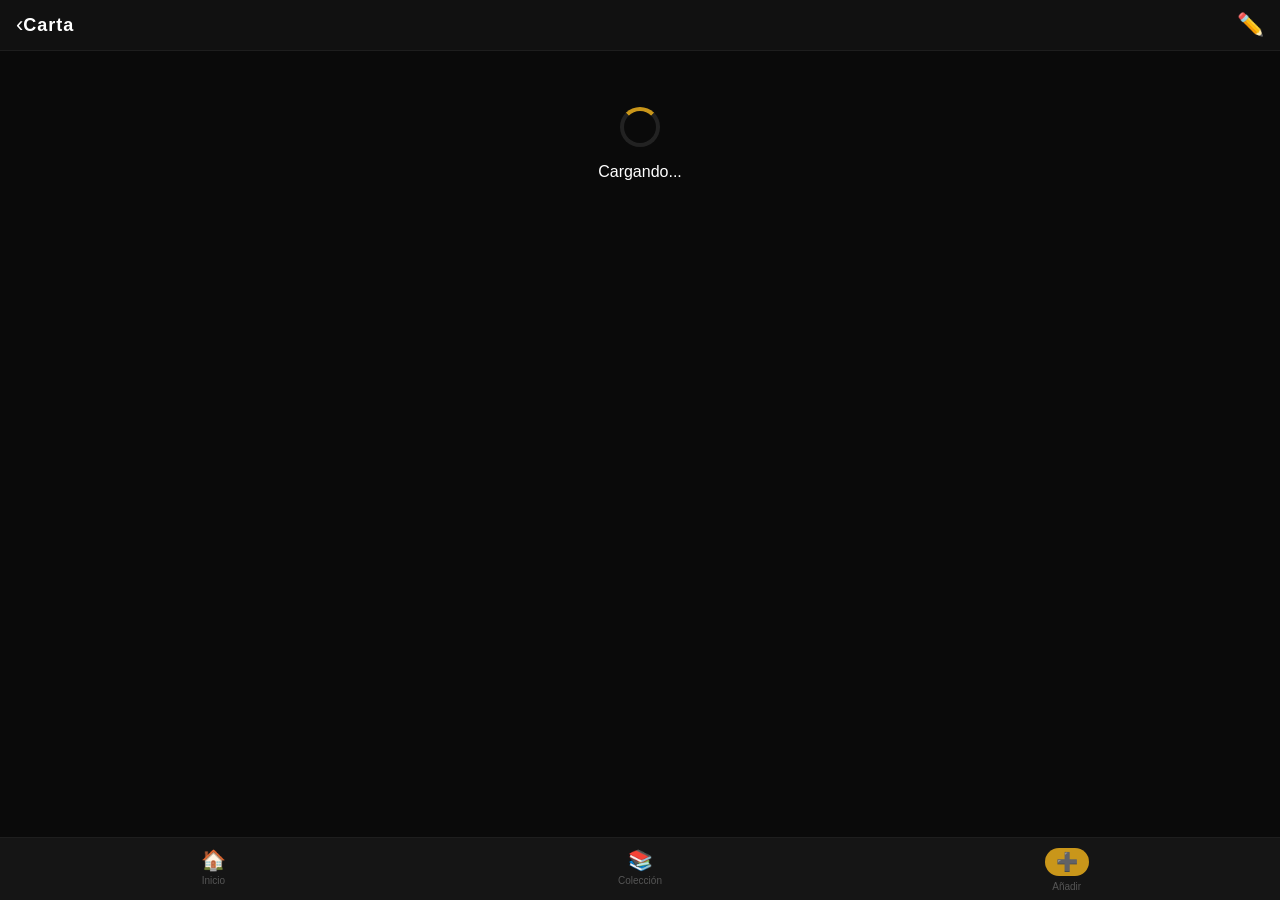
<file: card_detail.html>
<!DOCTYPE html>
<html lang="es">
<head>
<meta charset="UTF-8">
<meta name="viewport" content="width=device-width, initial-scale=1, viewport-fit=cover">
<meta name="apple-mobile-web-app-capable" content="yes">
<meta name="theme-color" content="#111111">
<title>Carta — SportCards</title>
<link rel="stylesheet" href="/static/css/app.css">
</head>
<body>

<div class="nav">
  <a href="/collection" class="nav-back">‹</a>
  <h1 id="nav-title">Carta</h1>
  <button onclick="toggleEdit()" id="btn-edit" style="background:none;border:none;color:white;font-size:22px;cursor:pointer" title="Editar">✏️</button>
</div>

<!-- MODAL EDICIÓN -->
<div id="edit-modal" style="display:none;position:fixed;inset:0;background:rgba(0,0,0,0.5);z-index:200;overflow-y:auto;padding:16px">
  <div style="background:white;border-radius:16px;padding:20px;max-width:560px;margin:0 auto">
    <div style="display:flex;justify-content:space-between;align-items:center;margin-bottom:16px">
      <h2 style="font-size:18px;color:var(--red)">✏️ Editar carta</h2>
      <button onclick="toggleEdit()" style="background:none;border:none;font-size:24px;cursor:pointer;color:#666">×</button>
    </div>

    <div class="form-group"><label>Jugador *</label><input type="text" id="e-player"></div>
    <div class="form-row">
      <div class="form-group"><label>Deporte</label>
        <select id="e-sport">
          <option value="">—</option>
          <option>fútbol</option><option>baloncesto</option><option>béisbol</option>
          <option>fútbol americano</option><option>hockey</option><option>otro</option>
        </select>
      </div>
      <div class="form-group"><label>Equipo</label><input type="text" id="e-team"></div>
    </div>
    <div class="form-row">
      <div class="form-group"><label>Año</label><input type="number" id="e-year"></div>
      <div class="form-group"><label>Nº carta</label><input type="text" id="e-card-number"></div>
    </div>
    <div class="form-group"><label>Set / Colección</label><input type="text" id="e-set"></div>
    <div class="form-group"><label>Variante</label><input type="text" id="e-variant"></div>
    <div class="form-group"><label>Numeración (solo el número, ej: 25)</label><input type="text" id="e-numbering" placeholder="25"></div>
    <div class="form-group"><label>¿Gradada?</label>
      <select id="e-graded" onchange="document.getElementById('e-grade-fields').style.display=this.value==='1'?'block':'none'">
        <option value="0">No</option><option value="1">Sí</option>
      </select>
    </div>
    <div id="e-grade-fields" style="display:none">
      <div class="form-row">
        <div class="form-group"><label>Empresa</label>
          <select id="e-grading-company"><option>PSA</option><option>BGS</option><option>SGC</option><option>CGC</option></select>
        </div>
        <div class="form-group"><label>Nota</label><input type="text" id="e-grade"></div>
      </div>
    </div>
    <div class="form-row">
      <div class="form-group"><label>Precio compra (€)</label><input type="number" id="e-price" step="0.01" min="0"></div>
      <div class="form-group"><label>Fecha compra</label><input type="date" id="e-date"></div>
    </div>
    <div class="form-group"><label>Notas</label><textarea id="e-notes" rows="2"></textarea></div>

    <div style="border-top:1px solid #eee;margin:16px 0;padding-top:16px">
      <p style="font-size:13px;font-weight:600;margin-bottom:10px">📸 Cambiar fotos (opcional)</p>
      <input type="file" id="e-inp-front" accept="image/*" capture="environment" style="display:none" onchange="previewEditPhoto(this,'front')">
      <input type="file" id="e-inp-back" accept="image/*" capture="environment" style="display:none" onchange="previewEditPhoto(this,'back')">
      <div style="display:grid;grid-template-columns:1fr 1fr;gap:10px">
        <div style="text-align:center">
          <div id="e-prev-front" style="min-height:80px;border:2px dashed #ddd;border-radius:8px;display:flex;align-items:center;justify-content:center;margin-bottom:6px;overflow:hidden">
            <span style="font-size:12px;color:#999">Sin cambios</span>
          </div>
          <button type="button" onclick="document.getElementById('e-inp-front').click()" style="width:100%;padding:8px;border:1px solid #ccc;border-radius:8px;background:#f5f5f5;font-size:13px;cursor:pointer">📷 Delantera</button>
        </div>
        <div style="text-align:center">
          <div id="e-prev-back" style="min-height:80px;border:2px dashed #ddd;border-radius:8px;display:flex;align-items:center;justify-content:center;margin-bottom:6px;overflow:hidden">
            <span style="font-size:12px;color:#999">Sin cambios</span>
          </div>
          <button type="button" onclick="document.getElementById('e-inp-back').click()" style="width:100%;padding:8px;border:1px solid #ccc;border-radius:8px;background:#f5f5f5;font-size:13px;cursor:pointer">📷 Trasera</button>
        </div>
      </div>
    </div>

    <div id="edit-alert"></div>
    <button class="btn btn-primary" onclick="saveEdit()">💾 Guardar cambios</button>
  </div>
</div>

<div class="container" id="content">
  <div class="loading"><div class="spinner"></div><p>Cargando...</p></div>
</div>

<nav class="bottom-nav">
  <a href="/"><span>🏠</span><span>Inicio</span></a>
  <a href="/collection"><span>📚</span><span>Colección</span></a>
  <a href="/add" class="add-btn"><span>➕</span><span>Añadir</span></a>
</nav>

<script>
const CARD_ID = {{ card_id }};
let card = null;

async function load() {
  const r = await fetch(`/api/card/${CARD_ID}`);
  if (!r.ok) { document.getElementById('content').innerHTML = '<div class="alert alert-error">Carta no encontrada</div>'; return; }
  card = await r.json();
  document.getElementById('nav-title').textContent = card.player;
  render();
}

function render() {
  const c = card;
  let photosHtml = '';
  if (c.photo_front || c.photo_back) {
    photosHtml = `<div class="card-photos">
      ${c.photo_front ? `<img src="/${c.photo_front}" alt="Delantera">` : ''}
      ${c.photo_back ? `<img src="/${c.photo_back}" alt="Trasera">` : ''}
    </div>`;
  }

  const purchase = c.purchase_price || 0;
  const market = c.market_price || 0;
  const sale = c.sale_price || 0;

  let financialHtml = '';
  if (c.status === 'sold') {
    const profit = sale - purchase;
    const roi = purchase ? ((profit / purchase) * 100).toFixed(1) : 0;
    financialHtml = `
      <div class="detail-row"><span class="detail-label">Precio compra</span><span class="detail-value">${purchase.toFixed(2)} €</span></div>
      <div class="detail-row"><span class="detail-label">Precio venta</span><span class="detail-value">${sale.toFixed(2)} €</span></div>
      <div class="detail-row"><span class="detail-label">Fecha venta</span><span class="detail-value">${c.sale_date || '—'}</span></div>
      <div class="detail-row"><span class="detail-label">Beneficio</span><span class="detail-value ${profit>=0?'roi-positive':'roi-negative'}">${profit>=0?'+':''}${profit.toFixed(2)} €</span></div>
      <div class="detail-row"><span class="detail-label">ROI</span><span class="detail-value ${profit>=0?'roi-positive':'roi-negative'}">${profit>=0?'+':''}${roi}%</span></div>`;
  } else {
    const latent = market ? market - purchase : null;
    financialHtml = `
      <div class="detail-row"><span class="detail-label">Precio compra</span><span class="detail-value">${purchase.toFixed(2)} €</span></div>
      <div class="detail-row"><span class="detail-label">Fecha compra</span><span class="detail-value">${c.purchase_date || '—'}</span></div>
      <div class="detail-row"><span class="detail-label">Precio de mercado</span><span class="detail-value">${market ? market.toFixed(2)+' €' : '—'}</span></div>
      ${market ? `<div class="detail-row"><span class="detail-label">Beneficio latente</span><span class="detail-value ${latent>=0?'roi-positive':'roi-negative'}">${latent>=0?'+':''}${latent.toFixed(2)} € (${((latent/purchase)*100).toFixed(1)}%)</span></div>` : ''}
      ${c.market_price_updated ? `<div class="detail-row"><span class="detail-label">Precio actualizado</span><span class="detail-value" style="font-size:12px;color:#999">${c.market_price_updated}</span></div>` : ''}`;
  }

  const qrHtml = c.qr_code ? `
    <div class="detail-section">
      <h2>📱 Código QR</h2>
      <div class="qr-container">
        <img src="/${c.qr_code}" alt="QR">
        <p style="font-size:12px;color:#999;margin-top:8px">Escanea para ver esta carta</p>
        <a href="/${c.qr_code}" download class="btn btn-secondary btn-sm" style="margin-top:12px;display:inline-block">⬇️ Descargar QR</a>
      </div>
    </div>` : '';

  const sellHtml = c.status === 'owned' ? `
    <div class="detail-section" id="sell-section">
      <h2>💸 Vender carta</h2>
      <div id="sell-alert"></div>
      <div class="form-row">
        <div class="form-group">
          <label>Precio de venta (€)</label>
          <input type="number" id="sell-price" placeholder="0.00" min="0" step="0.01">
        </div>
        <div class="form-group">
          <label>Fecha de venta</label>
          <input type="date" id="sell-date" value="${new Date().toISOString().split('T')[0]}">
        </div>
      </div>
      <button class="btn btn-success" onclick="sellCard()">✅ Registrar venta</button>
    </div>` : '';

  document.getElementById('content').innerHTML = `
    ${photosHtml}

    <div class="detail-section">
      <h2>👤 Jugador</h2>
      <div class="detail-row"><span class="detail-label">Nombre</span><span class="detail-value">${c.player}</span></div>
      ${c.sport ? `<div class="detail-row"><span class="detail-label">Deporte</span><span class="detail-value capitalize">${c.sport}</span></div>` : ''}
      ${c.team ? `<div class="detail-row"><span class="detail-label">Equipo</span><span class="detail-value">${c.team}</span></div>` : ''}
    </div>

    <div class="detail-section">
      <h2>🃏 Carta</h2>
      ${c.year ? `<div class="detail-row"><span class="detail-label">Año</span><span class="detail-value">${c.year}</span></div>` : ''}
      ${c.set_name ? `<div class="detail-row"><span class="detail-label">Colección</span><span class="detail-value">${c.set_name}</span></div>` : ''}
      ${c.variant ? `<div class="detail-row"><span class="detail-label">Variante</span><span class="detail-value">${c.variant}</span></div>` : ''}
      ${c.card_number ? `<div class="detail-row"><span class="detail-label">Nº carta</span><span class="detail-value">${c.card_number}</span></div>` : ''}
      ${c.numbering ? `<div class="detail-row"><span class="detail-label">Numeración</span><span class="detail-value">/${String(c.numbering).replace(/^\/+/,'')}</span></div>` : ''}
      ${c.graded ? `<div class="detail-row"><span class="detail-label">Gradeo</span><span class="detail-value"><span class="badge badge-graded">${c.grading_company} ${c.grade}</span></span></div>` : ''}
    </div>

    <div class="detail-section">
      <h2>💶 Dinero</h2>
      ${financialHtml}
    </div>

    ${c.status === 'owned' ? `
    <div class="detail-section">
      <h2>📈 Precio de mercado</h2>
      <p style="font-size:13px;color:#666;margin-bottom:12px">Busca el precio actual en eBay para esta carta.</p>
      <div id="market-alert"></div>
      <button class="btn btn-secondary" id="btn-market" onclick="fetchMarket()">🔍 Actualizar precio eBay</button>
    </div>` : ''}

    ${qrHtml}
    ${sellHtml}

    ${c.notes ? `<div class="detail-section"><h2>📝 Notas</h2><p style="font-size:14px">${c.notes}</p></div>` : ''}
  `;
}

async function fetchMarket() {
  const btn = document.getElementById('btn-market');
  btn.disabled = true;
  btn.textContent = 'Buscando en eBay...';
  const r = await fetch(`/api/card/${CARD_ID}/market-price`, {method:'POST'});
  const data = await r.json();
  btn.disabled = false;
  btn.textContent = '🔍 Actualizar precio eBay';
  if (!r.ok) {
    document.getElementById('market-alert').innerHTML = `<div class="alert alert-error">⚠️ ${data.error}</div>`;
    return;
  }
  document.getElementById('market-alert').innerHTML = `<div class="alert alert-success">✅ Precio medio: ${data.average} € (${data.samples} resultados en eBay) · "${data.query}"</div>`;
  card.market_price = data.average;
  card.market_price_updated = data.updated;
  render();
}

async function sellCard() {
  const price = document.getElementById('sell-price').value;
  const date = document.getElementById('sell-date').value;
  if (!price) { document.getElementById('sell-alert').innerHTML = '<div class="alert alert-error">Introduce el precio de venta</div>'; return; }
  const r = await fetch(`/api/card/${CARD_ID}/sell`, {
    method: 'POST',
    headers: {'Content-Type':'application/json'},
    body: JSON.stringify({sale_price: parseFloat(price), sale_date: date})
  });
  const data = await r.json();
  if (!r.ok) { document.getElementById('sell-alert').innerHTML = `<div class="alert alert-error">${data.error}</div>`; return; }
  const msg = `✅ Vendida. Beneficio: ${data.profit >= 0 ? '+' : ''}${data.profit.toFixed(2)} € (ROI: ${data.roi}%)`;
  alert(msg);
  window.location.reload();
}

let editPhotos = { front: null, back: null };

function previewEditPhoto(input, side) {
  const file = input.files[0];
  if (!file) return;
  editPhotos[side] = file;
  const reader = new FileReader();
  reader.onload = e => {
    const prev = document.getElementById(`e-prev-${side}`);
    prev.innerHTML = `<img src="${e.target.result}" style="max-height:80px;max-width:100%;object-fit:contain">`;
  };
  reader.readAsDataURL(file);
}

function toggleEdit() {
  const modal = document.getElementById('edit-modal');
  if (modal.style.display === 'none') {
    editPhotos = { front: null, back: null };
    document.getElementById('e-prev-front').innerHTML = '<span style="font-size:12px;color:#999">Sin cambios</span>';
    document.getElementById('e-prev-back').innerHTML = '<span style="font-size:12px;color:#999">Sin cambios</span>';
    document.getElementById('e-inp-front').value = '';
    document.getElementById('e-inp-back').value = '';
    const c = card;
    document.getElementById('e-player').value = c.player || '';
    document.getElementById('e-sport').value = c.sport || '';
    document.getElementById('e-team').value = c.team || '';
    document.getElementById('e-year').value = c.year || '';
    document.getElementById('e-card-number').value = c.card_number || '';
    document.getElementById('e-set').value = c.set_name || '';
    document.getElementById('e-variant').value = c.variant || '';
    document.getElementById('e-numbering').value = c.numbering ? String(c.numbering).replace(/^\/+/,'') : '';
    document.getElementById('e-graded').value = c.graded ? '1' : '0';
    document.getElementById('e-grade-fields').style.display = c.graded ? 'block' : 'none';
    document.getElementById('e-grading-company').value = c.grading_company || 'PSA';
    document.getElementById('e-grade').value = c.grade || '';
    document.getElementById('e-price').value = c.purchase_price || '';
    document.getElementById('e-date').value = c.purchase_date || '';
    document.getElementById('e-notes').value = c.notes || '';
    modal.style.display = 'block';
    document.body.style.overflow = 'hidden';
  } else {
    modal.style.display = 'none';
    document.body.style.overflow = '';
  }
}

async function saveEdit() {
  const player = document.getElementById('e-player').value.trim();
  if (!player) { document.getElementById('edit-alert').innerHTML = '<div class="alert alert-error">El nombre es obligatorio</div>'; return; }
  const graded = parseInt(document.getElementById('e-graded').value);
  const payload = {
    player,
    sport: document.getElementById('e-sport').value || null,
    team: document.getElementById('e-team').value.trim() || null,
    year: parseInt(document.getElementById('e-year').value) || null,
    card_number: document.getElementById('e-card-number').value.trim() || null,
    set_name: document.getElementById('e-set').value.trim() || null,
    variant: document.getElementById('e-variant').value.trim() || null,
    numbering: document.getElementById('e-numbering').value.trim() || null,
    graded,
    grading_company: graded ? document.getElementById('e-grading-company').value : null,
    grade: graded ? document.getElementById('e-grade').value.trim() : null,
    purchase_price: parseFloat(document.getElementById('e-price').value) || null,
    purchase_date: document.getElementById('e-date').value || null,
    notes: document.getElementById('e-notes').value.trim() || null,
  };
  const r = await fetch(`/api/card/${CARD_ID}`, {method:'PUT', headers:{'Content-Type':'application/json'}, body:JSON.stringify(payload)});
  if (!r.ok) { document.getElementById('edit-alert').innerHTML = '<div class="alert alert-error">Error al guardar</div>'; return; }

  if (editPhotos.front || editPhotos.back) {
    const fd = new FormData();
    if (editPhotos.front) fd.append('front', editPhotos.front, editPhotos.front.name || 'photo.jpg');
    if (editPhotos.back) fd.append('back', editPhotos.back, editPhotos.back.name || 'photo.jpg');
    const rp = await fetch(`/api/card/${CARD_ID}/photos`, {method:'POST', body:fd});
    if (!rp.ok) { document.getElementById('edit-alert').innerHTML = '<div class="alert alert-error">Error al subir fotos</div>'; return; }
  }

  toggleEdit(); await load();
}

load();
</script>
</body>
</html>
</file>
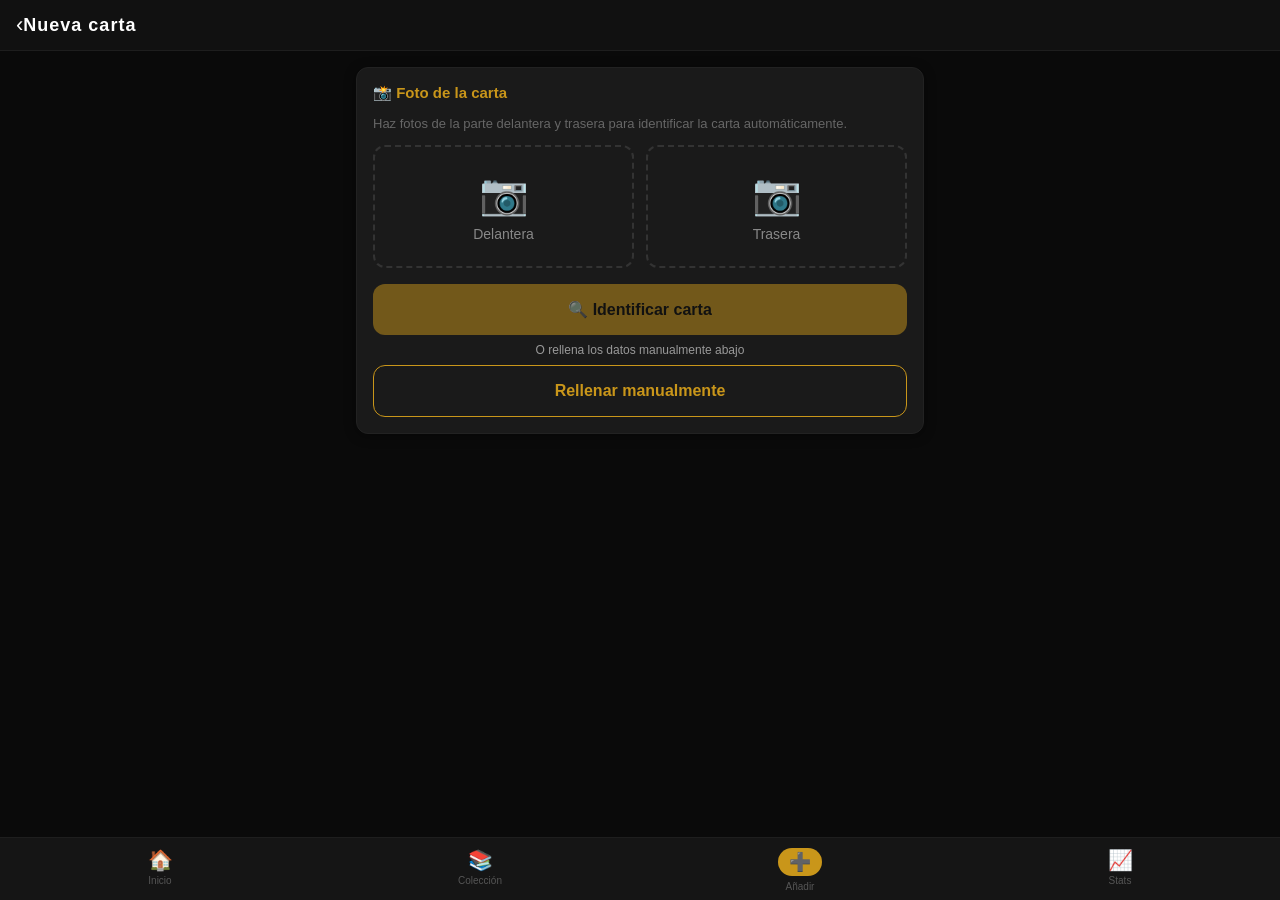
<file: templates/add_card.html>
<!DOCTYPE html>
<html lang="es">
<head>
<meta charset="UTF-8">
<meta name="viewport" content="width=device-width, initial-scale=1, viewport-fit=cover">
<meta name="apple-mobile-web-app-capable" content="yes">
<meta name="theme-color" content="#111111">
<title>Añadir carta — SportCards</title>
<link rel="stylesheet" href="/static/css/app.css">
</head>
<body>

<div class="nav">
  <a href="/" class="nav-back">‹</a>
  <h1>Nueva carta</h1>
</div>

<div class="container">

  <!-- PASO 1: FOTOS -->
  <div id="step-photos">
    <div class="form-section">
      <h2>📸 Foto de la carta</h2>
      <p style="font-size:13px;color:#666;margin-bottom:14px">Haz fotos de la parte delantera y trasera para identificar la carta automáticamente.</p>

      <div style="display:grid;grid-template-columns:1fr 1fr;gap:12px;margin-bottom:16px">
        <div>
          <label class="photo-area" id="area-front" for="inp-front">
            <input type="file" id="inp-front" accept="image/*" onchange="previewPhoto(this,'front')" style="display:none">
            <div class="photo-icon">📷</div>
            <div class="photo-label">Delantera</div>
          </label>
        </div>
        <div>
          <label class="photo-area" id="area-back" for="inp-back">
            <input type="file" id="inp-back" accept="image/*" onchange="previewPhoto(this,'back')" style="display:none">
            <div class="photo-icon">📷</div>
            <div class="photo-label">Trasera</div>
          </label>
        </div>
      </div>

      <div id="alert-photos"></div>
      <button class="btn btn-primary" id="btn-identify" onclick="identify()" disabled>🔍 Identificar carta</button>
      <p style="font-size:12px;color:#999;text-align:center;margin-top:8px">O rellena los datos manualmente abajo</p>
      <button class="btn btn-secondary" style="margin-top:8px" onclick="showForm(null)">Rellenar manualmente</button>
    </div>
  </div>

  <!-- LOADING -->
  <div id="step-loading" style="display:none">
    <div class="loading">
      <div class="spinner"></div>
      <p>Identificando carta con IA...</p>
      <p style="font-size:13px;color:#999">Analizando jugador, colección, numeración...</p>
    </div>
  </div>

  <!-- PASO 2: FORMULARIO -->
  <div id="step-form" style="display:none">

    <div id="identify-info" class="identify-result" style="display:none">
      <h3>✅ Carta identificada automáticamente. Revisa y corrige si es necesario.</h3>
    </div>
    <div id="ebay-info" style="display:none;background:#e8f5e9;border-radius:10px;padding:12px;margin-bottom:12px;font-size:13px">
      💰 <strong>Precio de mercado (eBay):</strong> <span id="ebay-price"></span>
    </div>

    <!-- ÚLTIMAS VENTAS EBAY -->
    <div id="ebay-sales-section" style="display:none;margin-bottom:12px">
      <div class="form-section" style="margin-bottom:0">
        <h2>🛒 Últimas ventas en eBay</h2>
        <div id="ebay-sales-loading" style="font-size:13px;color:#999;padding:8px 0">Buscando ventas recientes...</div>
        <div id="ebay-sales-list"></div>
      </div>
    </div>

    <div class="form-section">
      <h2>👤 Jugador</h2>
      <div class="form-group">
        <label>Nombre del jugador *</label>
        <input type="text" id="f-player" placeholder="Ej: Lionel Messi" required>
      </div>
      <div class="form-row">
        <div class="form-group">
          <label>Deporte</label>
          <select id="f-sport">
            <option value="">— Selecciona —</option>
            <option>fútbol</option>
            <option>baloncesto</option>
            <option>béisbol</option>
            <option>fútbol americano</option>
            <option>hockey</option>
            <option>golf</option>
            <option>pokemon</option>
            <option>otro</option>
          </select>
        </div>
        <div class="form-group">
          <label>Equipo</label>
          <input type="text" id="f-team" placeholder="Ej: FC Barcelona">
        </div>
      </div>
    </div>

    <div class="form-section">
      <h2>🃏 Datos de la carta</h2>
      <div class="form-row">
        <div class="form-group">
          <label>Año</label>
          <input type="number" id="f-year" placeholder="2023" min="1900" max="2099">
        </div>
        <div class="form-group">
          <label>Nº de carta</label>
          <input type="text" id="f-card-number" placeholder="Ej: #123">
        </div>
      </div>
      <div class="form-group">
        <label>Set / Colección</label>
        <input type="text" id="f-set" placeholder="Ej: Topps Chrome, Prizm...">
      </div>
      <div class="form-group">
        <label>Variante</label>
        <input type="text" id="f-variant" placeholder="Ej: Refractor, Base, Holo...">
      </div>
      <div class="form-group">
        <label>Numeración (si está limitada)</label>
        <input type="text" id="f-numbering" placeholder="Ej: /99, /25, 1/1">
      </div>
    </div>

    <div class="form-section">
      <h2>🏆 Gradeo</h2>
      <div class="form-group">
        <label>¿Está gradada?</label>
        <select id="f-graded" onchange="toggleGrade(this.value)">
          <option value="0">No</option>
          <option value="1">Sí</option>
        </select>
      </div>
      <div id="grade-fields" style="display:none">
        <div class="form-row">
          <div class="form-group">
            <label>Empresa</label>
            <select id="f-grading-company">
              <option>PSA</option>
              <option>BGS</option>
              <option>SGC</option>
              <option>CGC</option>
              <option>otra</option>
            </select>
          </div>
          <div class="form-group">
            <label>Nota</label>
            <input type="text" id="f-grade" placeholder="Ej: 9, 10, 9.5">
          </div>
        </div>
      </div>
    </div>

    <div class="form-section">
      <h2>💶 Precio de compra</h2>
      <div class="form-row">
        <div class="form-group">
          <label>Precio pagado (€)</label>
          <input type="number" id="f-price" placeholder="0.00" min="0" step="0.01" oninput="checkPrice(this)">
          <div id="price-warn" style="display:none;font-size:12px;color:#e65100;margin-top:4px">⚠️ ¿Seguro que no quieres añadir precio de compra? Sin él no podrás calcular ROI ni beneficios.</div>
        </div>
        <div class="form-group">
          <label>Fecha de compra</label>
          <input type="date" id="f-date" value="">
        </div>
      </div>
    </div>

    <div class="form-section">
      <h2>📝 Notas</h2>
      <div class="form-group">
        <textarea id="f-notes" rows="3" placeholder="Cualquier detalle adicional..."></textarea>
      </div>
    </div>

    <div class="form-section">
      <h2>🏡 Colección personal</h2>
      <label style="display:flex;align-items:center;gap:10px;font-size:15px;cursor:pointer">
        <input type="checkbox" id="f-personal" style="width:20px;height:20px;accent-color:var(--red)">
        Esta carta es de mi colección personal (no se incluirá en avisos de antigüedad)
      </label>
    </div>

    <div id="alert-save"></div>
    <button class="btn btn-primary" id="btn-save" onclick="saveCard()">💾 Guardar carta</button>
    <div style="height:16px"></div>
  </div>

</div>

<nav class="bottom-nav">
  <a href="/"><span>🏠</span><span>Inicio</span></a>
  <a href="/collection"><span>📚</span><span>Colección</span></a>
  <a href="/add" class="add-btn active"><span>➕</span><span>Añadir</span></a>
  <a href="/stats"><span>📈</span><span>Stats</span></a>
</nav>

<script>
let photoData = { front: null, back: null };
let savedPhotos = { front: null, back: null };

function fixImageOrientation(file) {
  return new Promise(resolve => {
    const img = new Image();
    const url = URL.createObjectURL(file);
    img.onload = function() {
      const canvas = document.createElement('canvas');
      canvas.width = img.naturalWidth;
      canvas.height = img.naturalHeight;
      canvas.getContext('2d').drawImage(img, 0, 0);
      URL.revokeObjectURL(url);
      canvas.toBlob(blob => resolve(blob), 'image/jpeg', 0.85);
    };
    img.src = url;
  });
}

// Fecha de hoy por defecto
document.getElementById('f-date').value = new Date().toISOString().split('T')[0];

function previewPhoto(input, side) {
  const file = input.files[0];
  if (!file) return;
  photoData[side] = file;
  const area = document.getElementById(`area-${side}`);
  const reader = new FileReader();
  reader.onload = e => {
    area.innerHTML = `<img src="${e.target.result}" style="width:100%;max-height:160px;object-fit:contain;border-radius:8px">`;
    area.classList.add('has-photo');
  };
  reader.readAsDataURL(file);
  if (photoData.front) document.getElementById('btn-identify').disabled = false;
}

async function identify() {
  if (!photoData.front) return;
  document.getElementById('step-photos').style.display = 'none';
  document.getElementById('step-loading').style.display = 'block';

  const fd = new FormData();
  const frontBlob = await fixImageOrientation(photoData.front);
  fd.append('front', frontBlob, 'photo.jpg');
  if (photoData.back) {
    const backBlob = await fixImageOrientation(photoData.back);
    fd.append('back', backBlob, 'photo.jpg');
  }

  try {
    const r = await fetch('/api/identify', { method: 'POST', body: fd });
    const data = await r.json();
    if (!r.ok) throw new Error(data.error || 'Error al identificar');
    savedPhotos = { front: data.photo_front, back: data.photo_back };
    if (data.market_price && data.ebay_result) {
      window._marketPrice = data.market_price;
      window._marketUpdated = data.market_price_updated;
      document.getElementById('ebay-price').textContent =
        `${data.market_price.toFixed(2)} € (min ${data.ebay_result.min}€ / max ${data.ebay_result.max}€ · ${data.ebay_result.samples} resultados)`;
      document.getElementById('ebay-info').style.display = '';
    }
    showForm(data);
    loadRecentSales(data);
  } catch(e) {
    document.getElementById('step-loading').style.display = 'none';
    document.getElementById('step-photos').style.display = 'block';
    document.getElementById('alert-photos').innerHTML = `<div class="alert alert-error">⚠️ ${e.message}</div>`;
  }
}

function showForm(data) {
  document.getElementById('step-photos').style.display = 'none';
  document.getElementById('step-loading').style.display = 'none';
  document.getElementById('step-form').style.display = 'block';

  if (data) {
    document.getElementById('identify-info').style.display = 'block';
    set('f-player', data.player || '');
    set('f-sport', data.sport || '');
    set('f-team', data.team || '');
    set('f-year', data.year || '');
    set('f-card-number', data.card_number || '');
    set('f-set', data.set_name || '');
    set('f-variant', data.variant || '');
    set('f-numbering', data.numbering || '');
    set('f-notes', data.notes || '');
    if (data.graded) {
      document.getElementById('f-graded').value = '1';
      toggleGrade('1');
      set('f-grading-company', data.grading_company || 'PSA');
      set('f-grade', data.grade || '');
    }
  }
}

function set(id, val) {
  const el = document.getElementById(id);
  if (el && val !== null && val !== undefined) el.value = val;
}

function toggleGrade(val) {
  document.getElementById('grade-fields').style.display = val === '1' ? 'block' : 'none';
}

function checkPrice(input) {
  document.getElementById('price-warn').style.display = input.value ? 'none' : 'block';
}

async function loadRecentSales(cardData) {
  const sec = document.getElementById('ebay-sales-section');
  const loading = document.getElementById('ebay-sales-loading');
  const list = document.getElementById('ebay-sales-list');
  sec.style.display = '';
  loading.style.display = '';
  list.innerHTML = '';

  try {
    const r = await fetch('/api/ebay-recent-sales', {
      method: 'POST',
      headers: {'Content-Type':'application/json'},
      body: JSON.stringify({
        player: cardData.player || document.getElementById('f-player').value,
        year: cardData.year || parseInt(document.getElementById('f-year').value) || null,
        set_name: cardData.set_name || document.getElementById('f-set').value || null,
        numbering: cardData.numbering || document.getElementById('f-numbering').value || null,
        grading_company: cardData.graded ? (cardData.grading_company || document.getElementById('f-grading-company').value) : null,
        grade: cardData.graded ? (cardData.grade || document.getElementById('f-grade').value) : null,
      })
    });
    const data = await r.json();
    loading.style.display = 'none';
    if (!r.ok || data.error) {
      list.innerHTML = `<div style="font-size:13px;color:#999;padding:4px 0">${data.error || 'Sin ventas recientes'}</div>`;
      return;
    }
    if (!data.sales || !data.sales.length) {
      list.innerHTML = '<div style="font-size:13px;color:#999;padding:4px 0">Sin ventas recientes encontradas</div>';
      return;
    }
    list.innerHTML = data.sales.map(s => `
      <a href="${s.url}" target="_blank" rel="noopener" style="display:flex;justify-content:space-between;align-items:flex-start;padding:10px 0;border-bottom:1px solid var(--border);text-decoration:none;color:inherit;gap:8px">
        <div style="flex:1;min-width:0">
          <div style="font-size:13px;color:#333;white-space:nowrap;overflow:hidden;text-overflow:ellipsis">${s.title}</div>
          <div style="font-size:11px;color:#999;margin-top:2px">${s.date}</div>
        </div>
        <div style="font-weight:700;color:#2e7d32;white-space:nowrap;font-size:15px">${s.price.toFixed(2)} ${s.currency}</div>
      </a>`).join('') +
      `<div style="font-size:11px;color:#999;margin-top:8px">Búsqueda: "${data.query}"</div>`;
  } catch(e) {
    loading.style.display = 'none';
    list.innerHTML = '<div style="font-size:13px;color:#999">Error al cargar ventas</div>';
  }
}

async function saveCard() {
  const player = document.getElementById('f-player').value.trim();
  const price = document.getElementById('f-price').value;
  if (!player) { alert('El nombre del jugador es obligatorio'); return; }
  if (!price && !confirm('No has puesto precio de compra. ¿Guardar igualmente?')) return;

  const btn = document.getElementById('btn-save');
  btn.disabled = true;
  btn.textContent = 'Guardando...';

  const graded = parseInt(document.getElementById('f-graded').value);
  const payload = {
    player,
    year: parseInt(document.getElementById('f-year').value) || null,
    sport: document.getElementById('f-sport').value || null,
    team: document.getElementById('f-team').value.trim() || null,
    set_name: document.getElementById('f-set').value.trim() || null,
    variant: document.getElementById('f-variant').value.trim() || null,
    card_number: document.getElementById('f-card-number').value.trim() || null,
    numbering: document.getElementById('f-numbering').value.trim() || null,
    graded,
    grading_company: graded ? document.getElementById('f-grading-company').value : null,
    grade: graded ? document.getElementById('f-grade').value.trim() : null,
    purchase_price: parseFloat(price) || null,
    purchase_date: document.getElementById('f-date').value || null,
    notes: document.getElementById('f-notes').value.trim() || null,
    photo_front: savedPhotos.front,
    photo_back: savedPhotos.back,
    market_price: window._marketPrice || null,
    market_price_updated: window._marketUpdated || null,
    personal_collection: document.getElementById('f-personal').checked ? 1 : 0,
  };

  try {
    const r = await fetch('/api/cards', {
      method: 'POST',
      headers: {'Content-Type':'application/json'},
      body: JSON.stringify(payload)
    });
    const data = await r.json();
    if (!r.ok) throw new Error(data.error);
    window.location.href = `/card/${data.id}`;
  } catch(e) {
    document.getElementById('alert-save').innerHTML = `<div class="alert alert-error">⚠️ ${e.message}</div>`;
    btn.disabled = false;
    btn.textContent = '💾 Guardar carta';
  }
}
</script>
</body>
</html>
</file>
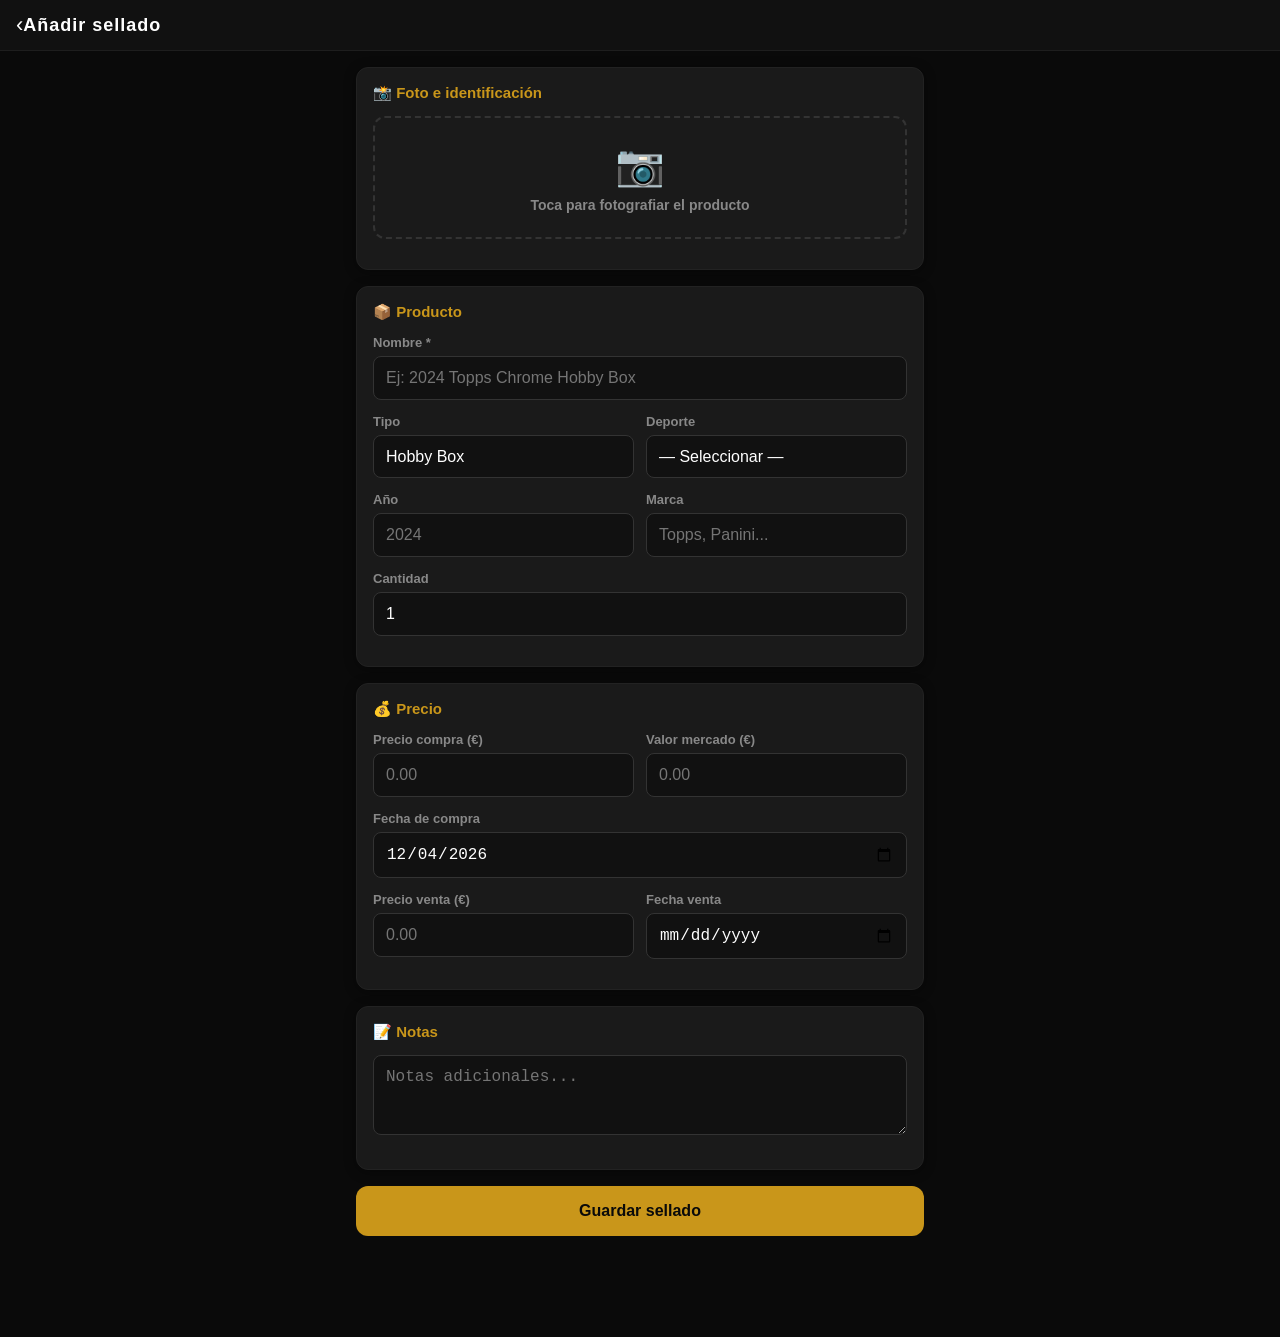
<file: templates/add_sealed.html>
<!DOCTYPE html>
<html lang="es">
<head>
<meta charset="UTF-8">
<meta name="viewport" content="width=device-width, initial-scale=1, viewport-fit=cover">
<meta name="apple-mobile-web-app-capable" content="yes">
<meta name="theme-color" content="#111111">
<title>Añadir sellado — SportCards</title>
<link rel="stylesheet" href="/static/css/app.css">
</head>
<body>

<div class="nav">
  <a href="/sealed" class="nav-back">‹</a>
  <h1>Añadir sellado</h1>
  <span></span>
</div>

<div class="container">

<!-- Estado de identificación IA -->
<div id="ai-status" style="display:none;padding:12px;border-radius:10px;margin-bottom:16px;font-size:14px;text-align:center"></div>

<form method="POST" enctype="multipart/form-data" id="add-form">

  <!-- Sección foto + IA (primero, igual que en añadir carta) -->
  <div class="form-section">
    <h2>📸 Foto e identificación</h2>

    <div class="form-group">
      <label for="photo-input" class="photo-area" id="photo-label">
        <div class="photo-icon">📷</div>
        <div class="photo-label">Toca para fotografiar el producto</div>
      </label>
      <input type="file" name="photo" id="photo-input" accept="image/*"
        style="display:none" onchange="onPhotoSelected(this)">
    </div>

    <button type="button" id="ai-btn" class="btn btn-primary" style="display:none;margin-top:8px"
      onclick="identifyWithAI()">
      🤖 Identificar con IA
    </button>
  </div>

  <div class="form-section">
    <h2>📦 Producto</h2>

    <div class="form-group">
      <label>Nombre *</label>
      <input type="text" name="name" id="f-name" placeholder="Ej: 2024 Topps Chrome Hobby Box" required>
    </div>

    <div class="form-row">
      <div class="form-group">
        <label>Tipo</label>
        <select name="product_type" id="f-type">
          <option value="hobby_box">Hobby Box</option>
          <option value="blaster">Blaster Box</option>
          <option value="fat_pack">Fat Pack</option>
          <option value="collector_box">Collector Box</option>
          <option value="mega_box">Mega Box</option>
          <option value="hanger">Hanger Box</option>
          <option value="tin">Tin</option>
          <option value="case">Case</option>
          <option value="other">Otro</option>
        </select>
      </div>
      <div class="form-group">
        <label>Deporte</label>
        <select name="sport" id="f-sport">
          <option value="">— Seleccionar —</option>
          <option value="fútbol">Fútbol</option>
          <option value="baloncesto">Baloncesto</option>
          <option value="béisbol">Béisbol</option>
          <option value="fútbol americano">Fútbol americano</option>
          <option value="hockey">Hockey</option>
          <option value="golf">Golf</option>
          <option value="pokemon">Pokémon</option>
          <option value="otro">Otro</option>
        </select>
      </div>
    </div>

    <div class="form-row">
      <div class="form-group">
        <label>Año</label>
        <input type="number" name="year" id="f-year" placeholder="2024" min="1990" max="2030">
      </div>
      <div class="form-group">
        <label>Marca</label>
        <input type="text" name="brand" id="f-brand" placeholder="Topps, Panini...">
      </div>
    </div>

    <div class="form-group">
      <label>Cantidad</label>
      <input type="number" name="quantity" value="1" min="1" max="999">
    </div>
  </div>

  <div class="form-section">
    <h2>💰 Precio</h2>
    <div class="form-row">
      <div class="form-group">
        <label>Precio compra (€)</label>
        <input type="number" name="purchase_price" placeholder="0.00" step="0.01" min="0">
      </div>
      <div class="form-group">
        <label>Valor mercado (€)</label>
        <input type="number" name="market_price" placeholder="0.00" step="0.01" min="0">
      </div>
    </div>
    <div class="form-group">
      <label>Fecha de compra</label>
      <input type="date" name="purchase_date" id="f-date">
    </div>
    <div class="form-row">
      <div class="form-group">
        <label>Precio venta (€)</label>
        <input type="number" name="sale_price" placeholder="0.00" step="0.01" min="0">
      </div>
      <div class="form-group">
        <label>Fecha venta</label>
        <input type="date" name="sale_date">
      </div>
    </div>
  </div>

  <div class="form-section">
    <h2>📝 Notas</h2>
    <div class="form-group">
      <textarea name="notes" id="f-notes" rows="3" placeholder="Notas adicionales..."></textarea>
    </div>
  </div>

  <!-- Campo oculto para foto ya subida por IA -->
  <input type="hidden" name="photo_identified" id="photo-identified" value="">

  <button type="submit" class="btn btn-primary">Guardar sellado</button>
</form>
</div>

<script>
document.getElementById('f-date').value = new Date().toISOString().split('T')[0];

let selectedFile = null;

function onPhotoSelected(input) {
  if (input.files && input.files[0]) {
    selectedFile = input.files[0];
    const reader = new FileReader();
    reader.onload = e => {
      const label = document.getElementById('photo-label');
      label.innerHTML = `<img src="${e.target.result}" style="width:100%;max-height:200px;object-fit:contain;border-radius:8px">`;
      label.classList.add('has-photo');
    };
    reader.readAsDataURL(selectedFile);
    document.getElementById('ai-btn').style.display = '';
    setStatus('Foto seleccionada. Pulsa "Identificar con IA" para autorellenar.', '#f59e0b');
  }
}

function setStatus(msg, color) {
  const el = document.getElementById('ai-status');
  el.textContent = msg;
  el.style.display = '';
  el.style.background = color + '22';
  el.style.color = color;
  el.style.border = '1px solid ' + color + '44';
}

async function identifyWithAI() {
  if (!selectedFile) return;
  const btn = document.getElementById('ai-btn');
  btn.disabled = true;
  btn.textContent = '🤖 Identificando...';
  setStatus('Enviando foto a Gemini IA...', '#60a5fa');

  const fd = new FormData();
  fd.append('photo', selectedFile);

  try {
    const r = await fetch('/api/identify-sealed', { method: 'POST', body: fd });
    const data = await r.json();

    if (data.error) {
      setStatus('Error: ' + data.error, '#f87171');
      btn.disabled = false;
      btn.textContent = '🤖 Identificar con IA';
      return;
    }

    // Autorellenar campos
    if (data.name)         document.getElementById('f-name').value  = data.name;
    if (data.product_type) document.getElementById('f-type').value  = data.product_type;
    if (data.sport)        document.getElementById('f-sport').value = data.sport;
    if (data.year)         document.getElementById('f-year').value  = data.year;
    if (data.brand)        document.getElementById('f-brand').value = data.brand;
    if (data.notes)        document.getElementById('f-notes').value = data.notes;
    if (data.photo)        document.getElementById('photo-identified').value = data.photo;

    setStatus('✅ Identificado: ' + (data.name || 'producto sellado'), '#4ade80');
    btn.textContent = '🤖 Re-identificar';
    btn.disabled = false;
  } catch(e) {
    setStatus('Error de conexión', '#f87171');
    btn.disabled = false;
    btn.textContent = '🤖 Identificar con IA';
  }
}
</script>
</body>
</html>
</file>
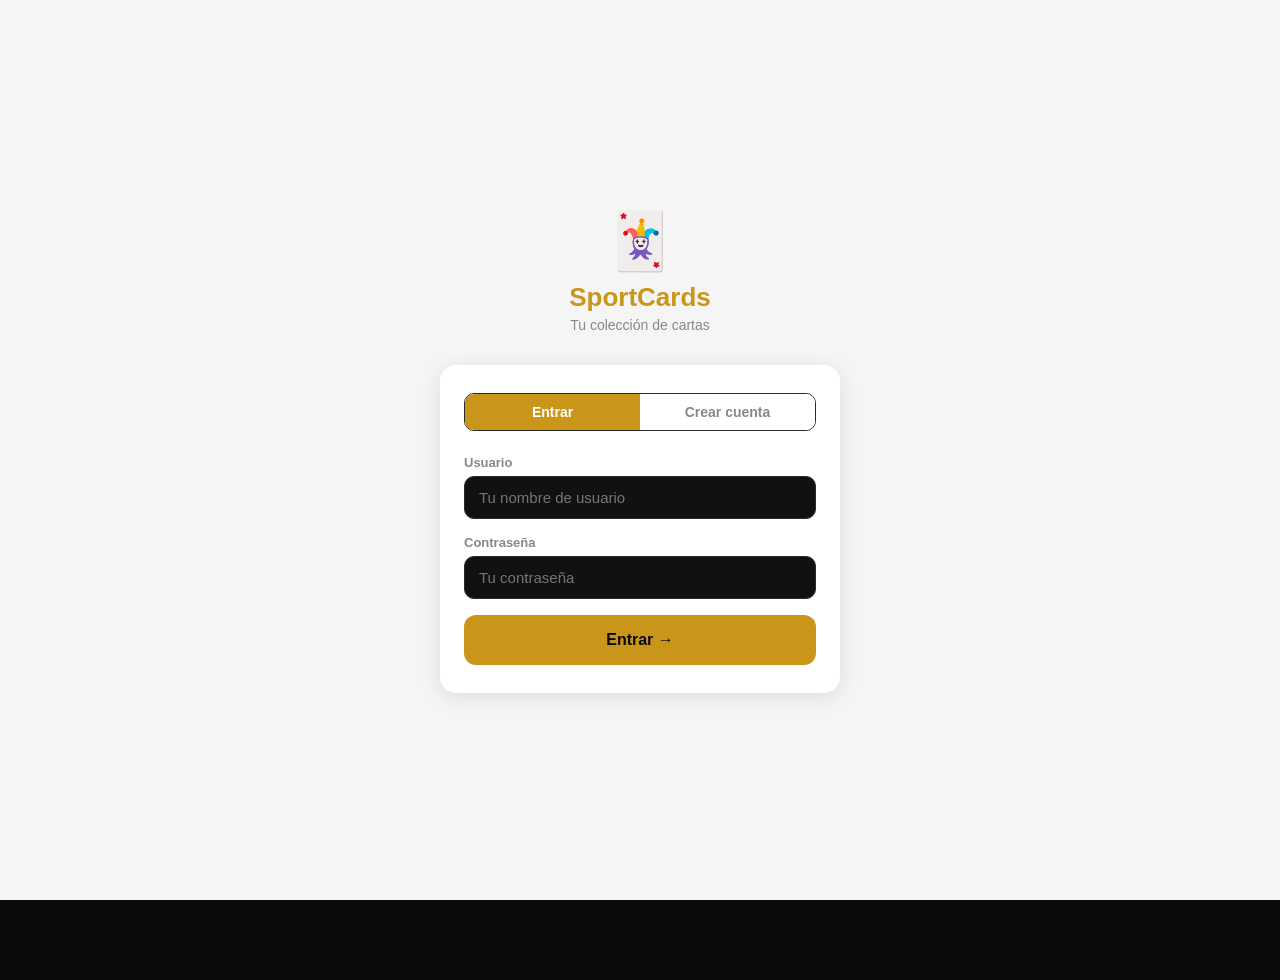
<file: templates/login.html>
<!DOCTYPE html>
<html lang="es">
<head>
<meta charset="UTF-8">
<meta name="viewport" content="width=device-width, initial-scale=1, viewport-fit=cover">
<meta name="apple-mobile-web-app-capable" content="yes">
<meta name="theme-color" content="#111111">
<title>SportCards — Acceso</title>
<link rel="stylesheet" href="/static/css/app.css">
<style>
.login-wrap { min-height: 100vh; display: flex; flex-direction: column; align-items: center; justify-content: center; padding: 24px; background: #f5f5f5; }
.login-logo { font-size: 56px; margin-bottom: 8px; }
.login-title { font-size: 26px; font-weight: 700; color: var(--red); margin-bottom: 4px; }
.login-sub { font-size: 14px; color: var(--text-muted); margin-bottom: 32px; }
.login-box { background: white; border-radius: 16px; padding: 28px 24px; width: 100%; max-width: 400px; box-shadow: 0 4px 20px rgba(0,0,0,.10); }
.login-tabs { display: flex; gap: 0; margin-bottom: 24px; border-radius: 10px; overflow: hidden; border: 1.5px solid var(--border); }
.login-tab { flex: 1; padding: 10px; font-size: 14px; font-weight: 600; background: white; border: none; cursor: pointer; color: var(--text-muted); }
.login-tab.active { background: var(--red); color: white; }
.login-box .form-group { margin-bottom: 16px; }
.login-box label { font-size: 13px; font-weight: 600; color: var(--text-muted); display: block; margin-bottom: 6px; }
.login-box input { width: 100%; padding: 12px 14px; border: 1.5px solid var(--border); border-radius: 10px; font-size: 15px; outline: none; box-sizing: border-box; }
.login-box input:focus { border-color: var(--red); }
.login-box .btn { width: 100%; margin-top: 8px; }
</style>
</head>
<body>
<div class="login-wrap">
  <div class="login-logo">🃏</div>
  <div class="login-title">SportCards</div>
  <div class="login-sub">Tu colección de cartas</div>

  <div class="login-box">
    <div class="login-tabs">
      <button class="login-tab active" id="tab-login" onclick="showTab('login')">Entrar</button>
      <button class="login-tab" id="tab-register" onclick="showTab('register')">Crear cuenta</button>
    </div>

    <div id="panel-login">
      <div class="form-group">
        <label>Usuario</label>
        <input type="text" id="l-user" placeholder="Tu nombre de usuario" autocomplete="username">
      </div>
      <div class="form-group">
        <label>Contraseña</label>
        <input type="password" id="l-pass" placeholder="Tu contraseña" autocomplete="current-password" onkeydown="if(event.key==='Enter')doLogin()">
      </div>
      <div id="login-err" style="color:#c62828;font-size:13px;margin-bottom:8px;display:none"></div>
      <button class="btn btn-primary" onclick="doLogin()">Entrar →</button>
    </div>

    <div id="panel-register" style="display:none">
      <div class="form-group">
        <label>Elige un nombre de usuario</label>
        <input type="text" id="r-user" placeholder="Ej: javier, hermano..." autocomplete="username">
      </div>
      <div class="form-group">
        <label>Contraseña (mín. 4 caracteres)</label>
        <input type="password" id="r-pass" placeholder="Contraseña" autocomplete="new-password" onkeydown="if(event.key==='Enter')doRegister()">
      </div>
      <div id="register-err" style="color:#c62828;font-size:13px;margin-bottom:8px;display:none"></div>
      <button class="btn btn-primary" onclick="doRegister()">Crear cuenta →</button>
    </div>
  </div>
</div>

<script>
function showTab(t) {
  document.getElementById('tab-login').classList.toggle('active', t==='login');
  document.getElementById('tab-register').classList.toggle('active', t==='register');
  document.getElementById('panel-login').style.display = t==='login' ? '' : 'none';
  document.getElementById('panel-register').style.display = t==='register' ? '' : 'none';
}

async function doLogin() {
  const username = document.getElementById('l-user').value.trim();
  const password = document.getElementById('l-pass').value;
  const err = document.getElementById('login-err');
  err.style.display = 'none';
  if (!username || !password) { err.textContent = 'Rellena usuario y contraseña'; err.style.display=''; return; }
  const r = await fetch('/login', { method: 'POST', headers: {'Content-Type':'application/json'}, body: JSON.stringify({username, password}) });
  const data = await r.json();
  if (r.ok) { window.location.href = '/'; }
  else { err.textContent = data.error; err.style.display = ''; }
}

async function doRegister() {
  const username = document.getElementById('r-user').value.trim();
  const password = document.getElementById('r-pass').value;
  const err = document.getElementById('register-err');
  err.style.display = 'none';
  if (!username || !password) { err.textContent = 'Rellena todos los campos'; err.style.display=''; return; }
  const r = await fetch('/register', { method: 'POST', headers: {'Content-Type':'application/json'}, body: JSON.stringify({username, password}) });
  const data = await r.json();
  if (r.ok) { window.location.href = '/'; }
  else { err.textContent = data.error; err.style.display = ''; }
}
</script>
</body>
</html>
</file>
<file: static/css/app.css>
:root {
  --gold: #C9961A;
  --gold-dark: #9A7012;
  --gold-light: #F0D060;
  --red: #C9961A;
  --red-dark: #9A7012;
  --red-light: #F0D060;
  --bg: #0a0a0a;
  --card-bg: #1a1a1a;
  --text: #ffffff;
  --text-muted: #888;
  --border: #2a2a2a;
  --success: #4ade80;
  --success-bg: #162116;
  --warning: #C9961A;
  --warning-bg: #1a1500;
  --radius: 12px;
  --shadow: 0 2px 12px rgba(0,0,0,0.4);
}

* { box-sizing: border-box; margin: 0; padding: 0; }

body {
  font-family: -apple-system, BlinkMacSystemFont, 'Segoe UI', sans-serif;
  background: var(--bg);
  color: var(--text);
  min-height: 100vh;
  padding-bottom: 80px;
}

/* NAV */
.nav {
  background: #111;
  color: white;
  padding: 12px 16px;
  display: flex;
  align-items: center;
  justify-content: space-between;
  position: sticky;
  top: 0;
  z-index: 100;
  border-bottom: 1px solid #1e1e1e;
}
.nav-brand { display: flex; align-items: center; gap: 10px; }
.nav-logo-icon {
  width: 32px; height: 32px;
  background: var(--gold);
  border-radius: 8px;
  display: flex; align-items: center; justify-content: center;
  font-size: 11px; font-weight: 700; color: #111; letter-spacing: -0.5px;
}
.nav-title { font-size: 15px; font-weight: 600; color: #fff; letter-spacing: 0.3px; }
.nav-actions { display: flex; align-items: center; gap: 8px; }
.nav-action-btn {
  width: 32px; height: 32px;
  border-radius: 50%;
  background: rgba(201,150,26,0.12);
  border: 1px solid rgba(201,150,26,0.25);
  display: flex; align-items: center; justify-content: center;
  font-size: 15px; text-decoration: none; color: var(--gold);
}
.nav-avatar {
  width: 32px; height: 32px;
  border-radius: 50%;
  background: rgba(201,150,26,0.12);
  border: 1px solid rgba(201,150,26,0.25);
  display: flex; align-items: center; justify-content: center;
  font-size: 11px; font-weight: 600; color: var(--gold);
  text-decoration: none;
}
/* fallback para la nav antigua */
.nav h1 { font-size: 18px; font-weight: 700; flex: 1; letter-spacing: 1px; color: #fff; }
.nav-back { font-size: 22px; text-decoration: none; color: white; }
.nav-icon { font-size: 24px; }
.nav-logo {
  width: 34px; height: 34px; border-radius: 50%;
  background: white; display: flex; align-items: center; justify-content: center;
  font-size: 10px; font-weight: 900; color: #0a0a0a;
  text-decoration: none; flex-shrink: 0; letter-spacing: -0.5px;
}

/* VALUE CARD */
.value-card {
  background: linear-gradient(135deg, #1a1500, #221900);
  border: 1px solid rgba(201,150,26,0.25);
  border-radius: 16px;
  padding: 18px 20px;
  margin-bottom: 14px;
}
.value-card-label {
  color: rgba(201,150,26,0.7);
  font-size: 11px;
  letter-spacing: 0.6px;
  text-transform: uppercase;
  margin-bottom: 4px;
}
.value-card-amount {
  color: var(--gold-light);
  font-size: 30px;
  font-weight: 600;
  margin-bottom: 2px;
}
.value-card-sub { color: rgba(201,150,26,0.5); font-size: 12px; }

/* HOME GRID */
.home-grid {
  display: grid;
  grid-template-columns: 1fr 1fr;
  gap: 10px;
  margin-bottom: 16px;
}
.home-btn {
  border-radius: 14px;
  padding: 16px 14px;
  display: flex;
  flex-direction: column;
  gap: 4px;
  text-decoration: none;
  transition: opacity 0.15s;
  -webkit-tap-highlight-color: transparent;
}
.home-btn:active { opacity: 0.8; }
.home-btn-dark {
  background: #1a1a1a;
  border: 1px solid #252525;
  color: #fff;
}
.home-btn-gold {
  background: var(--gold);
  color: #111;
}
.home-btn-icon { font-size: 22px; margin-bottom: 4px; }
.home-btn-label { font-size: 13px; font-weight: 600; }
.home-btn-sub { font-size: 11px; color: rgba(255,255,255,0.4); }
.home-btn-gold .home-btn-sub { color: rgba(0,0,0,0.45); }

/* SECTION HEADER */
.section-header {
  display: flex;
  align-items: center;
  justify-content: space-between;
  margin-bottom: 10px;
}
.section-title { font-size: 14px; font-weight: 600; color: #fff; }
.section-link { font-size: 12px; color: var(--gold); text-decoration: none; }

/* ALERT BANNER */
.alert-banner {
  background: #1a1500;
  border: 1px solid rgba(201,150,26,0.3);
  border-radius: 12px;
  padding: 12px 14px;
  display: flex;
  gap: 10px;
  align-items: flex-start;
  margin-bottom: 14px;
}
.alert-icon { font-size: 18px; flex-shrink: 0; }
.alert-link { font-size: 12px; color: var(--gold); font-weight: 600; margin-top: 4px; display: inline-block; }

/* BOTTOM NAV */
.bottom-nav {
  position: fixed;
  bottom: 0; left: 0; right: 0;
  background: #151515;
  border-top: 1px solid #1e1e1e;
  display: flex;
  z-index: 100;
  padding-bottom: env(safe-area-inset-bottom, 0);
}
.bottom-nav a {
  flex: 1;
  display: flex;
  flex-direction: column;
  align-items: center;
  padding: 10px 4px 8px;
  text-decoration: none;
  color: #555;
  font-size: 10px;
  gap: 3px;
  transition: color 0.2s;
}
.bottom-nav a.active { color: var(--gold); }
.bottom-nav a span:first-child { font-size: 20px; }
.bottom-nav a.add-btn {
  color: #111;
}
.bottom-nav a.add-btn span:first-child {
  background: var(--gold);
  color: #111;
  width: 44px; height: 28px;
  border-radius: 22px;
  display: flex; align-items: center; justify-content: center;
  font-size: 18px; font-weight: 700;
  margin-bottom: 2px;
}
.bottom-nav a.add-btn span:last-child { color: #555; }

/* CONTAINER */
.container { padding: 16px; max-width: 600px; margin: 0 auto; }

/* STAT CARDS */
.stats-grid {
  display: grid;
  grid-template-columns: 1fr 1fr;
  gap: 12px;
  margin-bottom: 20px;
}
.stat-card {
  background: var(--card-bg);
  border-radius: var(--radius);
  padding: 16px;
  box-shadow: var(--shadow);
  text-align: center;
  border: 1px solid #222;
}
.stat-card.highlight { background: var(--gold); color: #0a0a0a; border-color: var(--gold); }
.stat-card.highlight .stat-label { color: rgba(0,0,0,0.7); }
.stat-card.highlight .stat-value { color: #0a0a0a; }
.stat-value { font-size: 24px; font-weight: 700; color: #fff; }
.stat-label { font-size: 12px; color: var(--text-muted); margin-top: 4px; }

/* PROFIT */
.profit-positive { color: var(--success); }
.profit-negative { color: #f87171; }

/* CARD LIST ITEM */
.card-item {
  background: var(--card-bg);
  border-radius: var(--radius);
  padding: 12px 14px;
  margin-bottom: 8px;
  display: flex;
  gap: 12px;
  text-decoration: none;
  color: var(--text);
  align-items: center;
  transition: opacity 0.15s;
  -webkit-tap-highlight-color: transparent;
  border: 1px solid #222;
}
.card-item:active { opacity: 0.8; }
.card-chevron { color: #3a3a3a; font-size: 22px; flex-shrink: 0; }
.card-thumb {
  width: 50px; height: 70px;
  border-radius: 6px;
  object-fit: cover;
  background: #2a2a2a;
  flex-shrink: 0;
}
.card-thumb-placeholder {
  width: 50px; height: 70px;
  border-radius: 6px;
  background: #222;
  display: flex; align-items: center; justify-content: center;
  font-size: 22px; flex-shrink: 0;
  border: 1px solid #333;
}
.card-info { flex: 1; min-width: 0; }
.card-player { font-weight: 600; font-size: 14px; margin-bottom: 2px; white-space: nowrap; overflow: hidden; text-overflow: ellipsis; color: #fff; }
.card-meta { font-size: 12px; color: var(--text-muted); margin-bottom: 5px; }
.card-price { font-size: 13px; font-weight: 600; color: var(--gold); }
.badge {
  display: inline-block;
  padding: 2px 8px;
  border-radius: 20px;
  font-size: 11px;
  font-weight: 600;
}
.badge-graded { background: #1a2a3a; color: #60a5fa; }
.badge-sold { background: #1a1500; color: var(--warning); }
.badge-numbered { background: #1a0a2a; color: #c084fc; }

/* FORM */
.form-section {
  background: var(--card-bg);
  border-radius: var(--radius);
  padding: 16px;
  margin-bottom: 16px;
  box-shadow: var(--shadow);
  border: 1px solid #222;
}
.form-section h2 {
  font-size: 15px;
  margin-bottom: 14px;
  color: var(--gold);
  display: flex;
  align-items: center;
  gap: 8px;
}
.form-group { margin-bottom: 14px; }
.form-group label { display: block; font-size: 13px; font-weight: 600; margin-bottom: 6px; color: var(--text-muted); }
.form-group input,
.form-group select,
.form-group textarea {
  width: 100%;
  padding: 12px;
  border: 1.5px solid #333;
  border-radius: 8px;
  font-size: 16px;
  background: #111;
  color: var(--text);
  -webkit-appearance: none;
  outline: none;
  transition: border-color 0.2s;
}
.form-group input:focus,
.form-group select:focus { border-color: var(--gold); }
.form-row { display: grid; grid-template-columns: 1fr 1fr; gap: 12px; }

/* PHOTO CAPTURE */
.photo-area {
  display: block;
  border: 2px dashed #333;
  border-radius: var(--radius);
  padding: 24px;
  text-align: center;
  cursor: pointer;
  transition: border-color 0.2s, background 0.2s;
  -webkit-tap-highlight-color: transparent;
}
.photo-area:active { background: #111; }
.photo-area.has-photo { border-color: var(--success); border-style: solid; padding: 8px; }
.photo-area img { width: 100%; max-height: 200px; object-fit: contain; border-radius: 8px; }
.photo-icon { font-size: 40px; margin-bottom: 8px; }
.photo-label { font-size: 14px; color: var(--text-muted); }

/* BUTTONS */
.btn {
  display: block;
  width: 100%;
  padding: 16px;
  border: none;
  border-radius: var(--radius);
  font-size: 16px;
  font-weight: 700;
  cursor: pointer;
  text-align: center;
  text-decoration: none;
  transition: opacity 0.2s, transform 0.1s;
  -webkit-tap-highlight-color: transparent;
}
.btn:active { transform: scale(0.98); opacity: 0.9; }
.btn-primary { background: var(--gold); color: #0a0a0a; }
.btn-secondary { background: #1a1a1a; color: var(--gold); border: 1.5px solid var(--gold); }
.btn-success { background: var(--success); color: #0a0a0a; }
.btn-sm {
  display: inline-block;
  width: auto;
  padding: 8px 16px;
  font-size: 14px;
}
.btn:disabled { opacity: 0.5; cursor: not-allowed; }

/* IDENTIFICATION RESULT */
.identify-result {
  background: var(--success-bg);
  border: 1.5px solid var(--success);
  border-radius: var(--radius);
  padding: 14px;
  margin-bottom: 16px;
}
.identify-result h3 { color: var(--success); font-size: 14px; margin-bottom: 8px; }

/* CARD DETAIL */
.card-photos {
  display: flex;
  gap: 8px;
  margin-bottom: 16px;
}
.card-photos img {
  flex: 1;
  border-radius: var(--radius);
  object-fit: cover;
  max-height: 220px;
  box-shadow: var(--shadow);
}
.detail-section {
  background: var(--card-bg);
  border-radius: var(--radius);
  padding: 16px;
  margin-bottom: 12px;
  box-shadow: var(--shadow);
  border: 1px solid #222;
}
.detail-section h2 { font-size: 15px; color: var(--gold); margin-bottom: 12px; font-weight: 700; }
.detail-row { display: flex; justify-content: space-between; padding: 8px 0; border-bottom: 1px solid #222; }
.detail-row:last-child { border-bottom: none; }
.detail-label { color: var(--text-muted); font-size: 14px; }
.detail-value { font-weight: 600; font-size: 14px; text-align: right; color: #fff; }
.detail-value.capitalize { text-transform: capitalize; }

/* QR */
.qr-container { text-align: center; padding: 16px; }
.qr-container img { width: 160px; height: 160px; border-radius: 8px; border: 3px solid #333; }

/* LOADING */
.loading {
  display: flex;
  flex-direction: column;
  align-items: center;
  justify-content: center;
  padding: 40px;
  gap: 16px;
}
.spinner {
  width: 40px; height: 40px;
  border: 4px solid #222;
  border-top-color: var(--gold);
  border-radius: 50%;
  animation: spin 0.8s linear infinite;
}
@keyframes spin { to { transform: rotate(360deg); } }

/* ALERT */
.alert {
  padding: 12px 16px;
  border-radius: 8px;
  margin-bottom: 12px;
  font-size: 14px;
}
.alert-error { background: #1a0a0a; color: #f87171; border-left: 4px solid #ef4444; }
.alert-success { background: var(--success-bg); color: var(--success); border-left: 4px solid var(--success); }
.alert-info { background: #0a1a2a; color: #60a5fa; border-left: 4px solid #3b82f6; }

/* FILTER TABS */
.filter-tabs {
  display: flex;
  gap: 8px;
  margin-bottom: 16px;
  overflow-x: auto;
  padding-bottom: 4px;
}
.filter-tab {
  padding: 8px 16px;
  border-radius: 20px;
  border: 1.5px solid #333;
  background: #1a1a1a;
  font-size: 13px;
  font-weight: 600;
  cursor: pointer;
  white-space: nowrap;
  color: #888;
  -webkit-tap-highlight-color: transparent;
}
.filter-tab.active { background: var(--gold); border-color: var(--gold); color: #0a0a0a; }

/* SEARCH */
.search-box {
  position: relative;
  margin-bottom: 16px;
}
.search-box input {
  width: 100%;
  padding: 12px 12px 12px 40px;
  border: 1.5px solid #333;
  border-radius: 50px;
  font-size: 15px;
  background: #1a1a1a;
  color: #fff;
  outline: none;
}
.search-box input::placeholder { color: #555; }
.search-box::before {
  content: '\1F50D';
  position: absolute;
  left: 12px;
  top: 50%;
  transform: translateY(-50%);
  font-size: 16px;
}

/* EMPTY STATE */
.empty-state {
  text-align: center;
  padding: 48px 24px;
  color: var(--text-muted);
}
.empty-state .icon { font-size: 56px; margin-bottom: 16px; }
.empty-state p { margin-bottom: 20px; color: #888; }

/* ROI */
.roi-positive { color: var(--success); font-weight: 700; }
.roi-negative { color: #f87171; font-weight: 700; }

/* COLLECTION STATS BAR */
.coll-stats {
  display: grid;
  grid-template-columns: 1fr 1fr 1fr;
  gap: 0;
  background: #111;
  border-bottom: 1px solid #1e1e1e;
  padding: 10px 16px;
}
.coll-stat { text-align: center; }
.coll-stat-val { font-size: 17px; font-weight: 600; color: #fff; }
.coll-stat-val.blue { color: #60a5fa; }
.coll-stat-val.green { color: #4ade80; }
.coll-stat-val.red { color: #f87171; }
.coll-stat-lbl { font-size: 10px; color: #555; margin-top: 2px; }

/* GRID CARDS */
.cards-grid {
  display: grid;
  grid-template-columns: 1fr 1fr;
  gap: 10px;
}
.grid-card {
  background: #1a1a1a;
  border-radius: 14px;
  overflow: hidden;
  text-decoration: none;
  color: var(--text);
  border: 1px solid #252525;
  display: block;
  transition: transform 0.15s;
  -webkit-tap-highlight-color: transparent;
}
.grid-card:active { transform: scale(0.97); }
.grid-card-img {
  width: 100%;
  aspect-ratio: 2.5 / 3.5;
  background: #222;
  display: flex;
  align-items: center;
  justify-content: center;
  font-size: 42px;
  position: relative;
  overflow: hidden;
}
.grid-card-img img { width: 100%; height: 100%; object-fit: cover; }
.grid-badge-tr {
  position: absolute; top: 6px; right: 6px;
  background: #1a2a3a; color: #60a5fa;
  font-size: 9px; font-weight: 700;
  padding: 3px 6px; border-radius: 5px;
}
.grid-badge-tl {
  position: absolute; top: 6px; left: 6px;
  background: rgba(0,0,0,0.75); color: #c084fc;
  font-size: 9px; font-weight: 700;
  padding: 3px 6px; border-radius: 5px;
}
.grid-badge-sold {
  position: absolute; bottom: 0; left: 0; right: 0;
  background: rgba(201,150,26,0.9); color: #111;
  font-size: 9px; font-weight: 800;
  text-align: center; padding: 4px; letter-spacing: 0.5px;
}
.grid-card-info { padding: 9px 10px 10px; }
.grid-card-player {
  font-size: 12px; font-weight: 600; color: #fff;
  white-space: nowrap; overflow: hidden; text-overflow: ellipsis;
}
.grid-card-set {
  font-size: 10px; color: #555; margin-top: 2px;
  white-space: nowrap; overflow: hidden; text-overflow: ellipsis;
}
.grid-card-bottom {
  display: flex; justify-content: space-between; align-items: center; margin-top: 6px;
}
.grid-card-price { font-size: 11px; color: #777; }
.grid-roi-pos { font-size: 11px; font-weight: 700; color: #4ade80; }
.grid-roi-neg { font-size: 11px; font-weight: 700; color: #f87171; }

/* HOME STATS */
.home-stats {
  display: grid; grid-template-columns: 1fr 1fr 1fr;
  gap: 8px; margin-bottom: 16px;
}
.home-stat {
  background: #1a1a1a; border: 1px solid #252525;
  border-radius: 12px; padding: 12px 8px; text-align: center;
}
.home-stat-val { font-size: 18px; font-weight: 600; color: #fff; }
.home-stat-val.blue { color: #60a5fa; }
.home-stat-val.green { color: #4ade80; }
.home-stat-val.red { color: #f87171; }
.home-stat-lbl { font-size: 10px; color: #555; margin-top: 3px; }

/* RECENT MINI GRID */
.recent-grid {
  display: grid; grid-template-columns: repeat(3,1fr); gap: 8px; margin-bottom: 12px;
}
.recent-mini {
  border-radius: 10px; overflow: hidden; background: #1a1a1a;
  border: 1px solid #252525; text-decoration: none; display: block;
  -webkit-tap-highlight-color: transparent;
}
.recent-mini-img {
  width: 100%; aspect-ratio: 2.5/3.5; background: #222;
  display: flex; align-items: center; justify-content: center;
  font-size: 24px; overflow: hidden;
}
.recent-mini-img img { width:100%; height:100%; object-fit:cover; }
.recent-mini-name {
  font-size: 9px; font-weight: 600; color: #aaa;
  padding: 4px 5px; white-space: nowrap; overflow: hidden; text-overflow: ellipsis;
}
</file>
